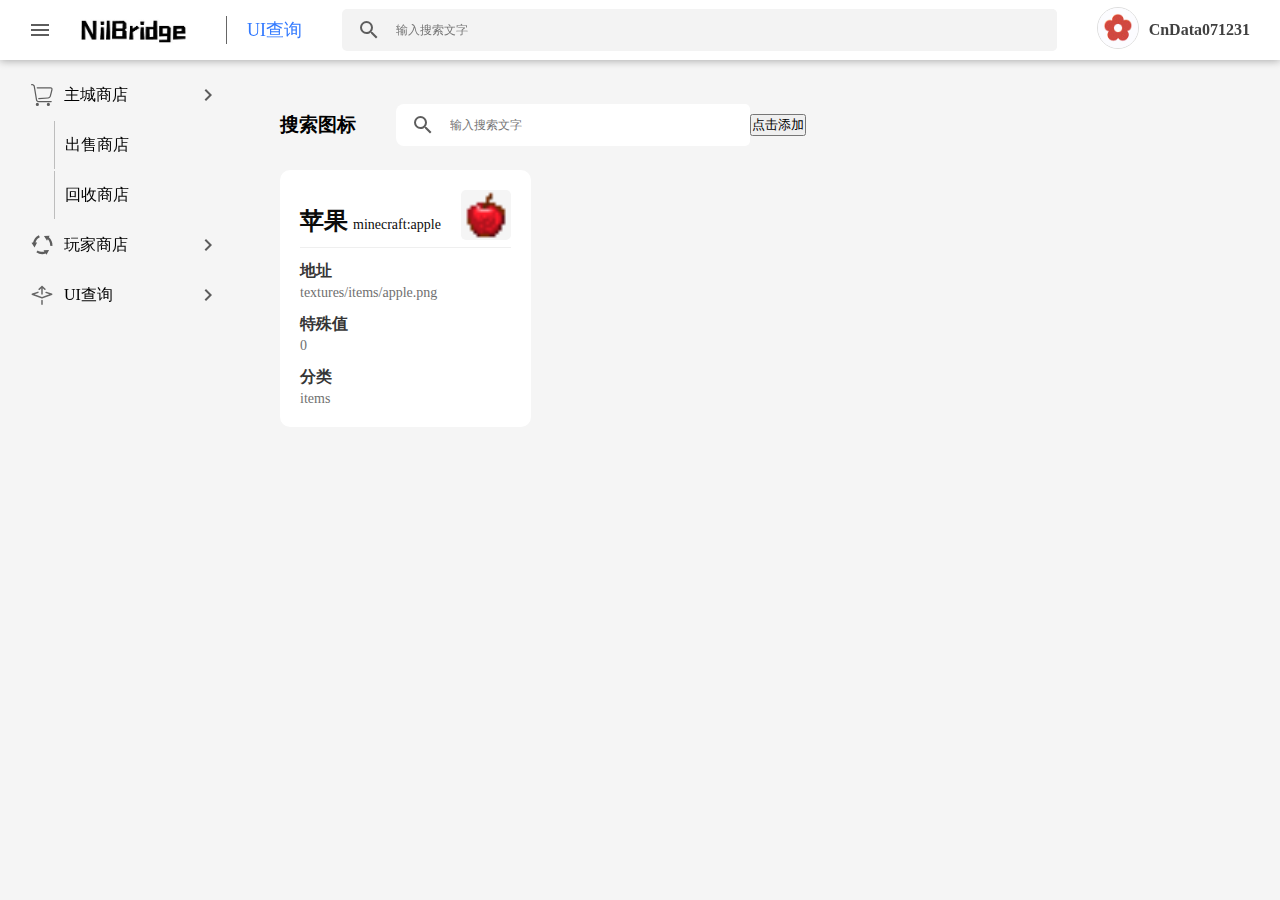
<file: index.html>
<!DOCTYPE html>
<html lang="en">
<head>
    <meta charset="UTF-8">
    <title>Title</title>
    <link rel="stylesheet" href="./css/index.css">
    <script src="./css/iconfont/iconfont.js"></script>
    <script src="js/http_libs.baidu.com_jquery_2.1.4_jquery.js"></script>
    <script src="js/UI-Find.js"></script>

</head>
<body>
<div class="top-nav">
    <span class="left-nav-menu">
        <svg class="icon" aria-hidden="true">
          <use xlink:href="#icon-menu"></use>
        </svg>
    </span>
    <span class="web-logo-box">
        <img class="web-logo" src="./img/logo.png" alt="">
    </span>
    <span class="nav-title">
        UI查询
    </span>
    <span class="search-box">
        <svg class="icon" aria-hidden="true">
          <use xlink:href="#icon-search"></use>
        </svg>
        <input class="search-input" type="text" placeholder="输入搜索文字">
    </span>
    <span class="user-info">
        <span class="user-logo-box">
            <img class="user-logo" src="./img/logo.gif" alt="">
        </span>
        <span class="user-name">
            CnData071231
        </span>
    </span>
</div>
<div class="main">
    <nav class="left-nav">
        <ul>
            <li id="nav-title-shop" class="nav-main-li">
                <svg class="icon" aria-hidden="true">
                    <use xlink:href="#icon-gouwuche"></use>
                </svg>
                <a href="#">主城商店</a>
                <svg class="icon pull-down" aria-hidden="true">
                    <use xlink:href="#icon-keyboard_arrow_right"></use>
                </svg>
            </li>

            <li id="nav-title-shop-buy" class="nav-content-li">
                <a href="#">出售商店</a>
            </li>
            <li id="nav-title-shop-sell" class="nav-content-li">
                <a href="#">回收商店</a>
            </li>

            <li class="nav-main-li">
                <svg class="icon" aria-hidden="true">
                    <use xlink:href="#icon-huishou"></use>
                </svg>
                <a href="#">玩家商店</a>
                <svg class="icon pull-down" aria-hidden="true">
                    <use xlink:href="#icon-keyboard_arrow_right"></use>
                </svg>
                </svg>
            </li>
            <li class="nav-main-li">
                <svg class="icon" aria-hidden="true">
                    <use xlink:href="#icon-run-up"></use>
                </svg>
                <a href="#">UI查询</a>
                <svg class="icon pull-down" aria-hidden="true">
                    <use xlink:href="#icon-keyboard_arrow_right"></use>
                </svg>
            </li>
        </ul>
    </nav>
    <div class="main-right">
        <div class="title">
            <h3>搜索图标</h3>
            <div class="search-box">
                <svg class="icon" aria-hidden="true">
                    <use xlink:href="#icon-search"></use>
                </svg>
                <input class="search-input" type="text" placeholder="输入搜索文字">
            </div>
            <input id="add-li" type="button" value="点击添加">
        </div>


        <ul id="UI-Find" class="details-UI">
            <li>
                <img class="textures" src="textures/items/apple.png" alt="">
                <div class="info">
                    <span class="name">苹果<span class="id">minecraft:apple</span></span>


                    <span class="info-title">地址</span>
                    <span class="src">textures/items/apple.png</span>

                    <span class="info-title">特殊值</span>
                    <span class="value">0</span>

                    <span class="info-title">分类</span>
                    <span class="type">items</span>
                </div>
            </li>

        </ul>
    </div>
</div>

</body>
</html>
</file>
<file: css/index.css>
*{
    padding: 0;
    margin: 0;
    font-family: "Microsoft YaHei UI", serif;
}
body{
    background-color: #F5F5F5FF;
}
ul{
    list-style: none;
}
a {
    text-decoration: none; /* 去除默认的下划线 */
    outline: none;	/* 去除旧版浏览器的点击后的外虚线框 */
    color: #000;	/* 去除默认的颜色和点击后变化的颜色 */
}
.icon {
    /*width: 1em;*/
    /*height: 1em;*/
    width: 24px;
    height: 24px;
    vertical-align: -0.15em;
    fill: currentColor;
    overflow: hidden;
    color: #5d5d5d;
}


.top-nav{
    display: flex;
    position: fixed;
    z-index: 10;
    align-items: center;
    flex-flow: row nowrap;
    justify-content: space-between;
    width: 100%;
    height: 60px;
    background-color: #ffffff;
    box-shadow: rgb(0 0 0 / 30%) 0 1px 8px;
}

.top-nav .left-nav-menu{
    display: flex;
    justify-content: center;
    align-items: center;
    /*border:1px solid;*/
    border-radius: 50%;
    margin: 0 20px;
    height: 40px;
    width: 40px;
    transition: all 0.2s;
}

.top-nav .left-nav-menu:hover{
    cursor: pointer;
    background-color: #f3f3f3;
}

.top-nav .web-logo-box{
    height: 52px;
}

.top-nav .web-logo-box .web-logo{
    position:relative;
    left: -10px;
    top:-2px;

    cursor: pointer;
    height: 100%;
}

.top-nav .nav-title{
    height: 28px;
    margin-left: 20px;
    padding-left: 20px;
    border-left: 1px solid #666666;
    line-height: 28px;
    font-size: 18px;
    color: #3179ff;
}

.top-nav .search-box{
    flex: 1;
    display: flex;
    align-items: center;
    height: 42px;
    margin: 0 40px;
    font-size: 12px;
    border-radius: 5px;
    /*border:1px solid red;*/
    background-color: #f3f3f3;
}
.top-nav .search-box .icon{
    margin: 15px;
}
.top-nav .search-box .search-input{
    flex: 1;
    height: 100%;
    outline: none;
    border-radius: 5px;
    border: none;
    background-color: #f3f3f3;
    /*padding: 0 10px;*/
    font-size: 12px;
}
.top-nav .user-info{
    display: flex;
    justify-content: center;
    align-items: center;

    /*width: 150px;*/
    margin-right: 30px;
    height: 40px;
}

.top-nav .user-info .user-logo-box{

}

.top-nav .user-info .user-logo-box .user-logo{
    border-radius: 50%;
    border: 1px solid #dedede;
    /*background-color: #666666;*/
    cursor: pointer;
    height: 40px;
    width: 40px;
}

.top-nav .user-info .user-name{
    height: 40px;
    padding-left: 10px;
    font-family: "Microsoft YaHei UI", serif;
    font-weight: 700;
    font-size: 16px;
    line-height: 40px;
    color: #404040;
}


.main{
    padding-top: 60px;
    display: flex;
}

.left-nav>ul{
    position: fixed;
    z-index: 9;
    margin-top: 10px;
    /*border: 1px red solid;*/
    width: 240px;
}

.left-nav>ul>li{
    display: flex;
    align-items: center;
    justify-content: space-between;
    height: 50px;

    /*border: 1px solid pink;*/
    border-radius: 0 8px 8px 0;
    transition: all 0.1s;
    color: #404040;
    line-height: 50px;
    padding-left: 30px;
    padding-right: 10px;
}
.left-nav>ul>li>a{
    flex: 1;
    margin-left: 10px;
}


.left-nav>ul>li:hover{
    background-color: #dde1e3;
}
.left-nav>ul>.nav-content-li{
    padding-left: 54px;
}

.left-nav>ul>.nav-content-li:before{
    content: "";
    height: 48px;
    border-left: 1px #bdbdbd solid;
}

.left-nav>ul>li>.pull-down{
    height: 50px;
    padding: 0 10px;
}

.main-right{
    display: flex;
    width: 100%;
    flex-flow: column nowrap;
    margin: 40px 40px 40px 280px;
}
.main-right>.title{
    display: flex;
    /*justify-content: center;*/
    align-items: center;
    height: 50px;
    width: 100%;
    margin-bottom: 20px;
}

.main-right>.title>.search-box{
    display: flex;
    align-items: center;
    height: 42px;
    margin-left: 40px;
    font-size: 12px;
    border-radius: 8px;
    /*border:1px solid red;*/
    background-color: #ffffff;
}
.main-right>.title>.search-box .icon{
    margin: 15px;
}
.main-right>.title>.search-box>.search-input{
    width: 300px;
    height: 100%;
    outline: none;
    border-radius: 5px;
    border: none;
    background-color: #ffffff;
    /*padding: 0 10px;*/
    font-size: 12px;
}



/*ul布局选择 details-UI*/
.details-UI{
    flex: 1;

    /*flex布局*/
    display: flex;

    /*行显示，自动换行*/
    flex-flow: row wrap;

    margin-top: -15px;
    margin-left: -15px;
}

.details-UI li{
    position: relative;
    /*flex: 1;*/

    /*width: 280px;*/
    /*height: 200px;*/

    margin-top: 15px;
    margin-left: 15px;

    background-color: white;
    padding: 25px 20px 20px 20px;
    border-radius: 10px;
    transition: all 0.2s;
    color: #707070;
}
.details-UI li:hover{
    margin-top: 10px;
    box-shadow: 0px 0px 0px 0px rgba(161, 161, 161, 0.1), 0px 4px 10px 0px rgba(161, 161, 161, 0.1), 0px 18px 18px 0px rgba(161, 161, 161, 0.09), 0px 40px 24px 0px rgba(161, 161, 161, 0.05), 0px 71px 28px 0px rgba(161, 161, 161, 0.01), 0px 111px 31px 0px rgba(161, 161, 161, 0);
}
.details-UI li span{
    padding-right: 20px;
    padding-top: 3px;
}

.details-UI li>img{
    position: absolute;
    top: 20px;
    right: 20px;

    /*宽度与高度*/
    width: 50px;
    height: 50px;

    border-radius: 5px;
    background-color: #f5f5f5;
}

.details-UI li>.info{
    display: flex;
    flex-flow: column nowrap;
    font-size: 14px;
}

.details-UI li>.info>.name{
    font-size: 24px;
    font-weight: 700;
    color: #0c0c0c;
    padding: 10px 50px 10px 0;
    border-bottom: 1px solid #efefef;
}
.details-UI li>.info>.name>.id{
    margin-left: 5px;
    font-size: 14px;
    font-weight: 400;
}

.details-UI li>.info>.info-title{
    margin-top: 10px;
    font-size: 16px;
    font-weight: 700;
    color: #363636;
}
/*ul布局选择 details-UI*/

/*ul布局选择 清新*/
.relaxed-UI{
    flex: 1;

    /*flex布局*/
    display: flex;

    /*行显示，自动换行*/
    flex-flow: row wrap;

    margin-top: -15px;
    margin-left: -15px;
}

.relaxed-UI li{
    position: relative;
    /*flex: 1;*/

    /*width: 280px;*/
    /*height: 200px;*/

    margin-top: 15px;
    margin-left: 15px;

    background-color: white;
    padding: 25px 20px 20px 20px;
    border-radius: 10px;
    transition: all 0.2s;
    color: #707070;
}
.relaxed-UI li:hover{
    margin-top: 10px;
    box-shadow: 0px 0px 0px 0px rgba(161, 161, 161, 0.1), 0px 4px 10px 0px rgba(161, 161, 161, 0.1), 0px 18px 18px 0px rgba(161, 161, 161, 0.09), 0px 40px 24px 0px rgba(161, 161, 161, 0.05), 0px 71px 28px 0px rgba(161, 161, 161, 0.01), 0px 111px 31px 0px rgba(161, 161, 161, 0);
}
.relaxed-UI li span{
    padding-right: 20px;
    padding-top: 3px;
}

.relaxed-UI li>img{
    position: absolute;
    top: 20px;
    right: 20px;

    /*宽度与高度*/
    width: 50px;
    height: 50px;

    border-radius: 5px;
    background-color: #f5f5f5;
}

.relaxed-UI li>.info{
    display: flex;
    flex-flow: column nowrap;
    font-size: 14px;
}

.relaxed-UI li>.info>.name{
    font-size: 24px;
    font-weight: 700;
    color: #0c0c0c;
    padding: 10px 0;
    border-bottom: 1px solid #efefef;
}

.relaxed-UI li>.info>.info-title,
.relaxed-UI li>.info>.type
{
    display: none;
}
/*ul布局选择 清新*/
</file>
